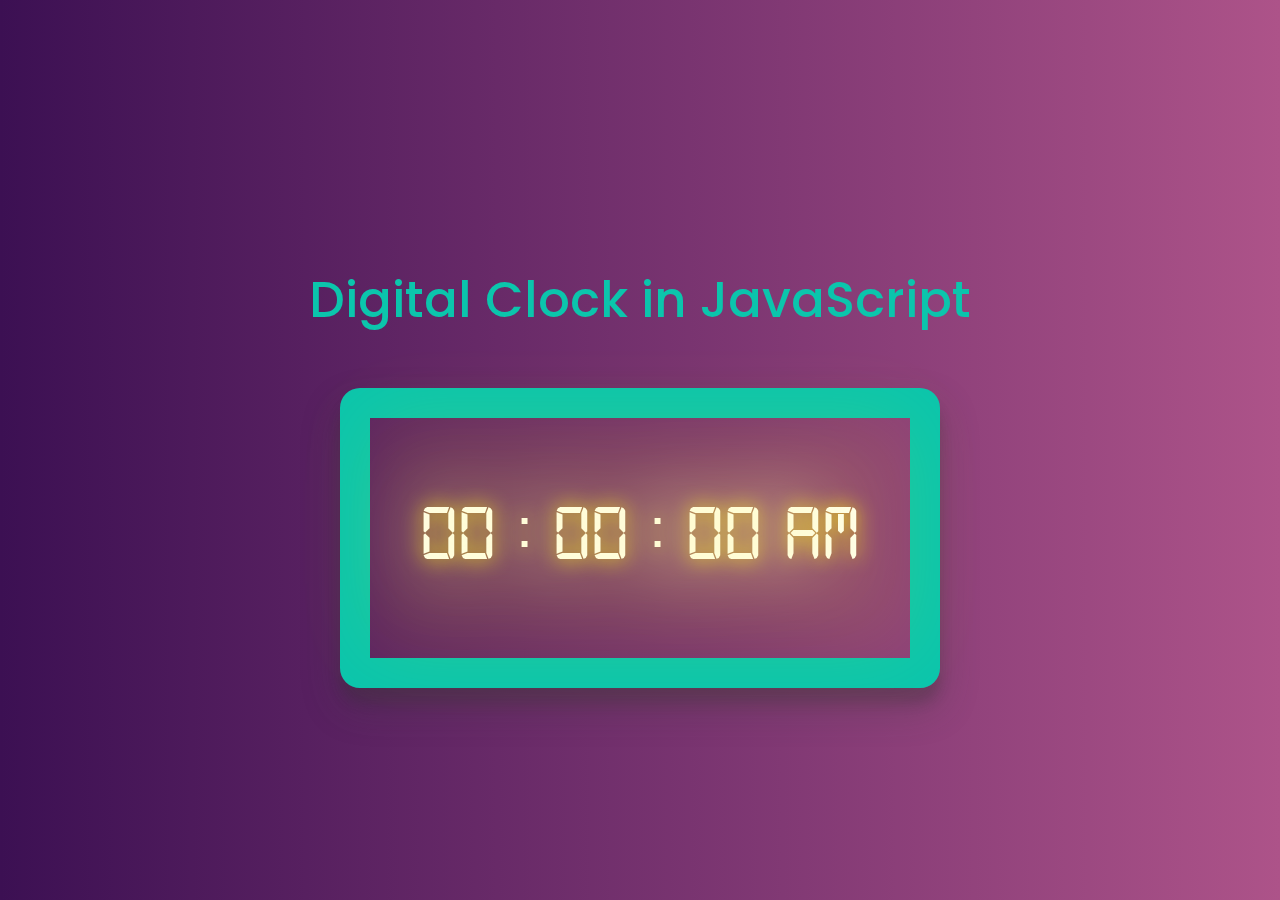
<file: index.html>
<!DOCTYPE html>
<html lang="en">
<head>
    <meta charset="UTF-8">
    <meta http-equiv="X-UA-Compatible" content="IE=edge">
    <meta name="viewport" content="width=device-width, initial-scale=1.0">
    <link rel="stylesheet" href="css/style.css">
    <title>Digital Clock</title>
</head>
<h2>
 
    <h2>Digital Clock in JavaScript</h2>
    <div class="fram">
        <div class="clock" data-text="12 : 10 : 00 AM">00 : 00 : 00 AM</div>
    </div>
    

<script src="js/app.js"></script>
</body>
</html>
</file>
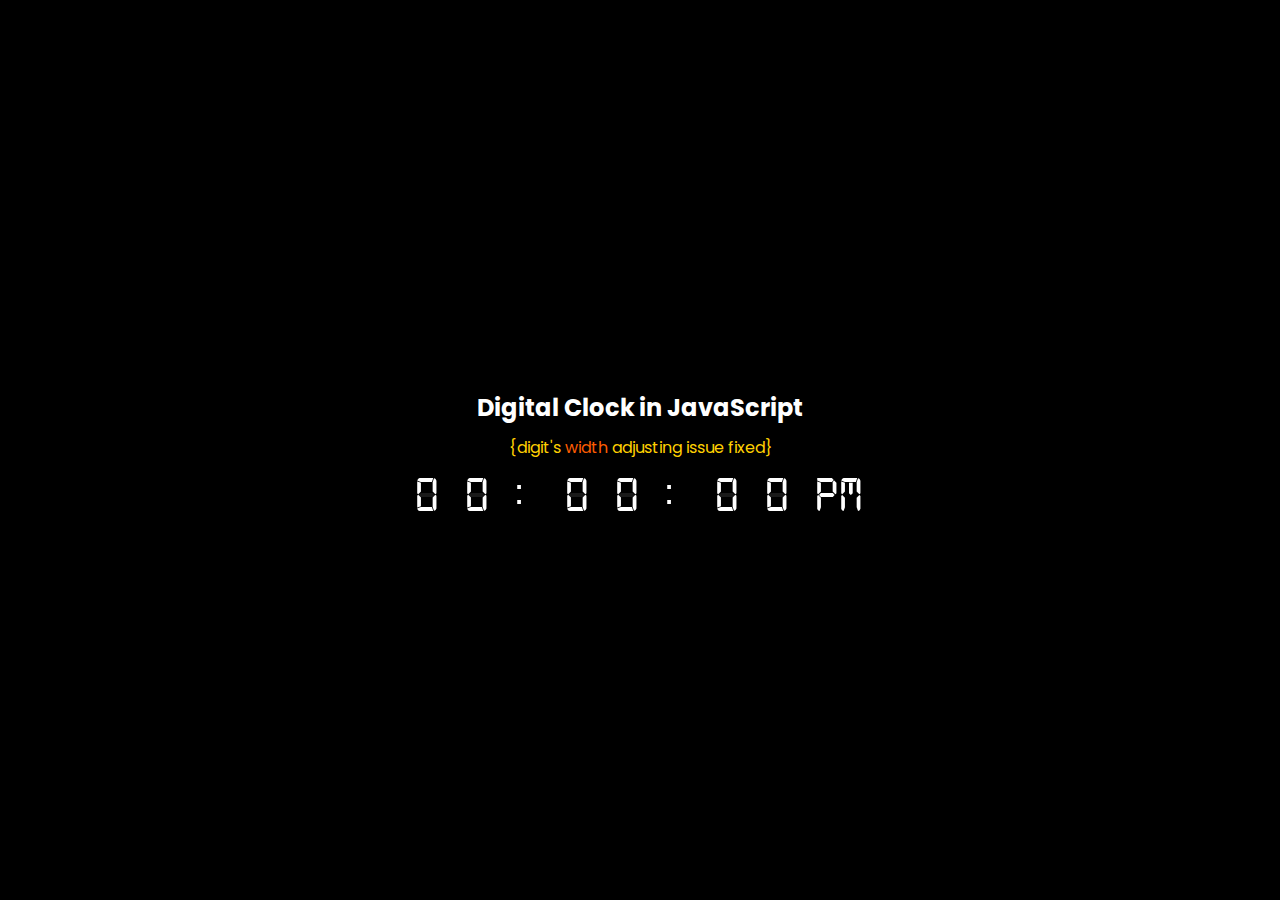
<file: index_new.html>
<!DOCTYPE html>
<html lang="en">
<head>
    <meta charset="UTF-8">
    <meta http-equiv="X-UA-Compatible" content="IE=edge">
    <meta name="viewport" content="width=device-width, initial-scale=1.0">
    <link rel="stylesheet" href="css/style_new.css">
    <title>Digital Clock - NEW</title>
</head>
<h2>
 
    <h2>Digital Clock in JavaScript</h2>
    <p>{digit's <span>width</span> adjusting issue fixed}</p>
        <div class="clock">
            <div class="hh">0</div>
            <div class="hh">0</div>
            <div>:</div>
            <div class="mm">0</div>
            <div class="mm">0</div>
            <div>:</div>
            <div class="ss">0</div>
            <div class="ss">0</div>
            <div class="text">PM</div>
        </div>

<script src="js/app_new.js"></script>
</body>
</html>
</file>
<file: css/style.css>
@import url('https://fonts.googleapis.com/css2?family=Cairo&family=Inspiration&family=Nothing+You+Could+Do&family=Poppins:wght@300;400;500;700&display=swap');

@font-face {
    font-family: digital-7;
    src: url('digital-7.ttf');
}

:root{
    --light0color : #fff200;
}

*{
    margin: 0;
    padding: 0;
    box-sizing: border-box;
    font-family: 'Poppins', 'sans-serif';
}

body{
    width: 100vw;
    height: 100vh;
    /* background-color: #0b3241; */
    background: #ad5389;  /* fallback for old browsers */
    background: -webkit-linear-gradient(to right, #3c1053, #ad5389);  /* Chrome 10-25, Safari 5.1-6 */
    background: linear-gradient(to right, #3c1053, #ad5389); /* W3C, IE 10+/ Edge, Firefox 16+, Chrome 26+, Opera 12+, Safari 7+ */
    display: flex;
    flex-direction: column;
    justify-content: center;
    align-items: center;
    user-select: none;
    cursor: pointer;
    gap: 50px;
}

h2{
    color: #0bc5ac;
    font-size: 50px;
    font-weight: 500;

}

.fram{
    width: 600px;
    height: 300px;
    /* background-color: rgba(0, 0, 0,1); */
    border: 30px solid #0bc5ac;
    border-radius: 20px;
    color: white;
    font-size: 80px;
    text-align: center;
    line-height: 230px; 
    box-shadow: rgba(61, 61, 61, 0.3) 0px 19px 38px, rgba(46, 46, 46, 0.22) 0px 15px 12px;
}

.clock{
    font-family: digital-7; 
    color: rgb(255, 255, 255);
    text-shadow: 0 0 20px var(--light0color);
    position: relative;
}

.clock::after{
    content: attr(data-text);
    position: absolute;
    left: 55px;
    top: 0;
    filter: blur(40px);
}

.clock::before{
    content: '';
    position: absolute;
    left: 0;
    top: 0;
    background-color: var(--light0color);
    width: 100%;
    height: 100%;
    opacity: 0.1;
    filter: blur(40px);
}
</file>
<file: css/style_new.css>
@import url('https://fonts.googleapis.com/css2?family=Cairo&family=Inspiration&family=Nothing+You+Could+Do&family=Poppins:wght@300;400;500;700&display=swap');

@font-face {
    font-family: digital-7;
    src: url('digital-7.ttf');
}

:root{
    --light0color : #fff200;
}

*{
    margin: 0;
    padding: 0;
    box-sizing: border-box;
    font-family: 'Poppins', 'sans-serif';
}

body{
    width: 100vw;
    height: 100vh;
    display: flex;
    flex-direction: column;
    justify-content: center;
    align-items: center;
    user-select: none;
    cursor: pointer;
    background-color: black;
    color: white;
    gap: 10px;
}

p{
    color: rgb(255, 208, 0);
}

p span{
    color: rgb(252, 92, 0);
}

.clock{
    display: flex;
    
}

.clock div{
    font-family: digital-7;
    width: 50px;
    height: 50px;
    font-size: 50px;
    /* text-shadow: 0 0 20px var(--light0color); */
}

.hh::before, .mm::before, .ss::before{
    content: '8';
    color: rgba(255, 255, 255, 0.1);
    position: absolute;
    text-shadow: none;
}
</file>
